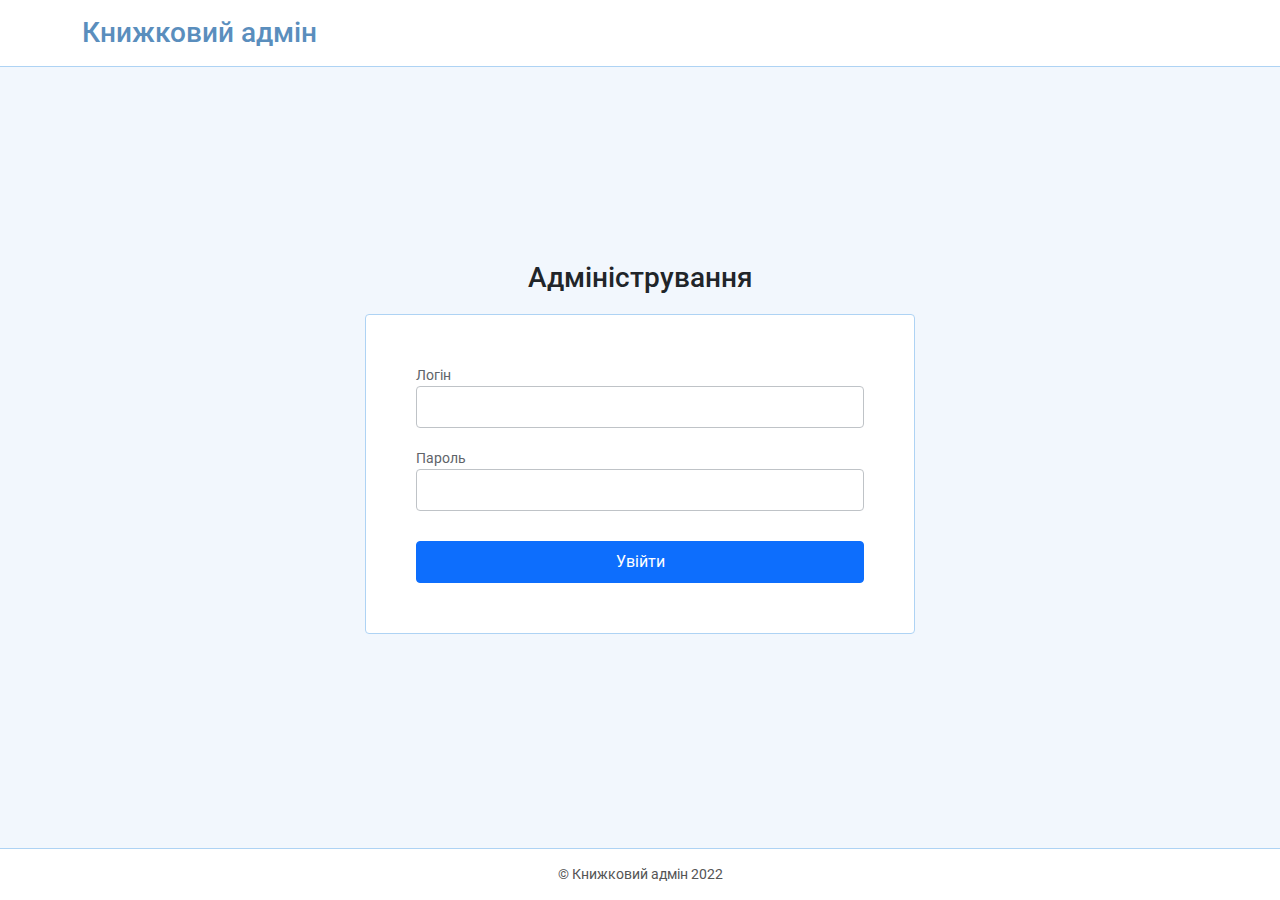
<file: index.html>
﻿<!DOCTYPE html>
<html lang="uk">
  <head>
    <meta charset="utf-8">
    <meta http-equiv="X-UA-Compatible" content="IE=edge">
    <meta name="viewport" content="width=device-width, initial-scale=1.0, maximum-scale=1.0,user-scalable=0">

    <link rel="apple-touch-icon" sizes="180x180" href="img/favicon/apple-touch-icon.png">
    <link rel="icon" type="image/png" sizes="32x32" href="img/favicon/favicon-32x32.png">
    <link rel="icon" type="image/png" sizes="16x16" href="img/favicon/favicon-16x16.png">
    <link rel="manifest" href="img/favicon/site.webmanifest">
    <link rel="mask-icon" href="img/favicon/safari-pinned-tab.svg" color="#5bbad5">

    <meta name="msapplication-TileColor" content="#da532c">
    <meta name="theme-color" content="#ffffff">
    <meta name="keywords" content="">
    <meta name="description" content="">

    <link rel="preconnect" href="https://fonts.googleapis.com">
    <link rel="preconnect" href="https://fonts.gstatic.com" crossorigin>
    <link href="https://fonts.googleapis.com/css2?family=Roboto:wght@400;500;700&display=swap" rel="stylesheet">

    <link rel="stylesheet" href="css/libs.css">
    <link rel="stylesheet" href="css/main.css">
  </head>

  <body class="login-page">
    <div id="wrapper">
      <header class="main-header">
        <div class="container">
          <a href="#" class="main-logo">Книжковий адмін</a>

            <div class="admin-nav">
              <a href="all-books.html">Книжки</a>

              <a href="all-users.html">Користувачі</a>
            </div>

            <a href="index.html" class="logout-link">Вихід</a>
        </div>
      </header>

      <main class="page-content">
        <div class="container">
          <h1>Адміністрування</h1>

          <div class="card">
            <form action="">
              <div class="form-group mb-3">
                <label for="login-phone">Логін</label>

                <input type="text" id="login-phone" class="form-control" >

                <span class="red-text" style="display: none;">Невірний формат</span>
              </div>

              <div class="form-group mb-3">
                <label for="login-pass">Пароль</label>

                <input type="password" id="login-pass" class="form-control" >

                <span class="red-text" style="display: none;">Невірний пароль або логін</span>
              </div>
              
              <!-- <button type="button" class="btn btn-primary">Увійти</button> -->

              <a href="all-books.html" class="btn btn-primary">Увійти</a>
            </form>
          </div>
        </div>
      </main>

      <footer class="main-footer">
        <div class="container">
          <p class="text-center">&copy; Книжковий адмін 2022</p>
        </div>
      </footer>

      <script src="js/libs.min.js"></script>
      <script src="js/main.js"></script>
    </div>
  </body>
</html>
</file>
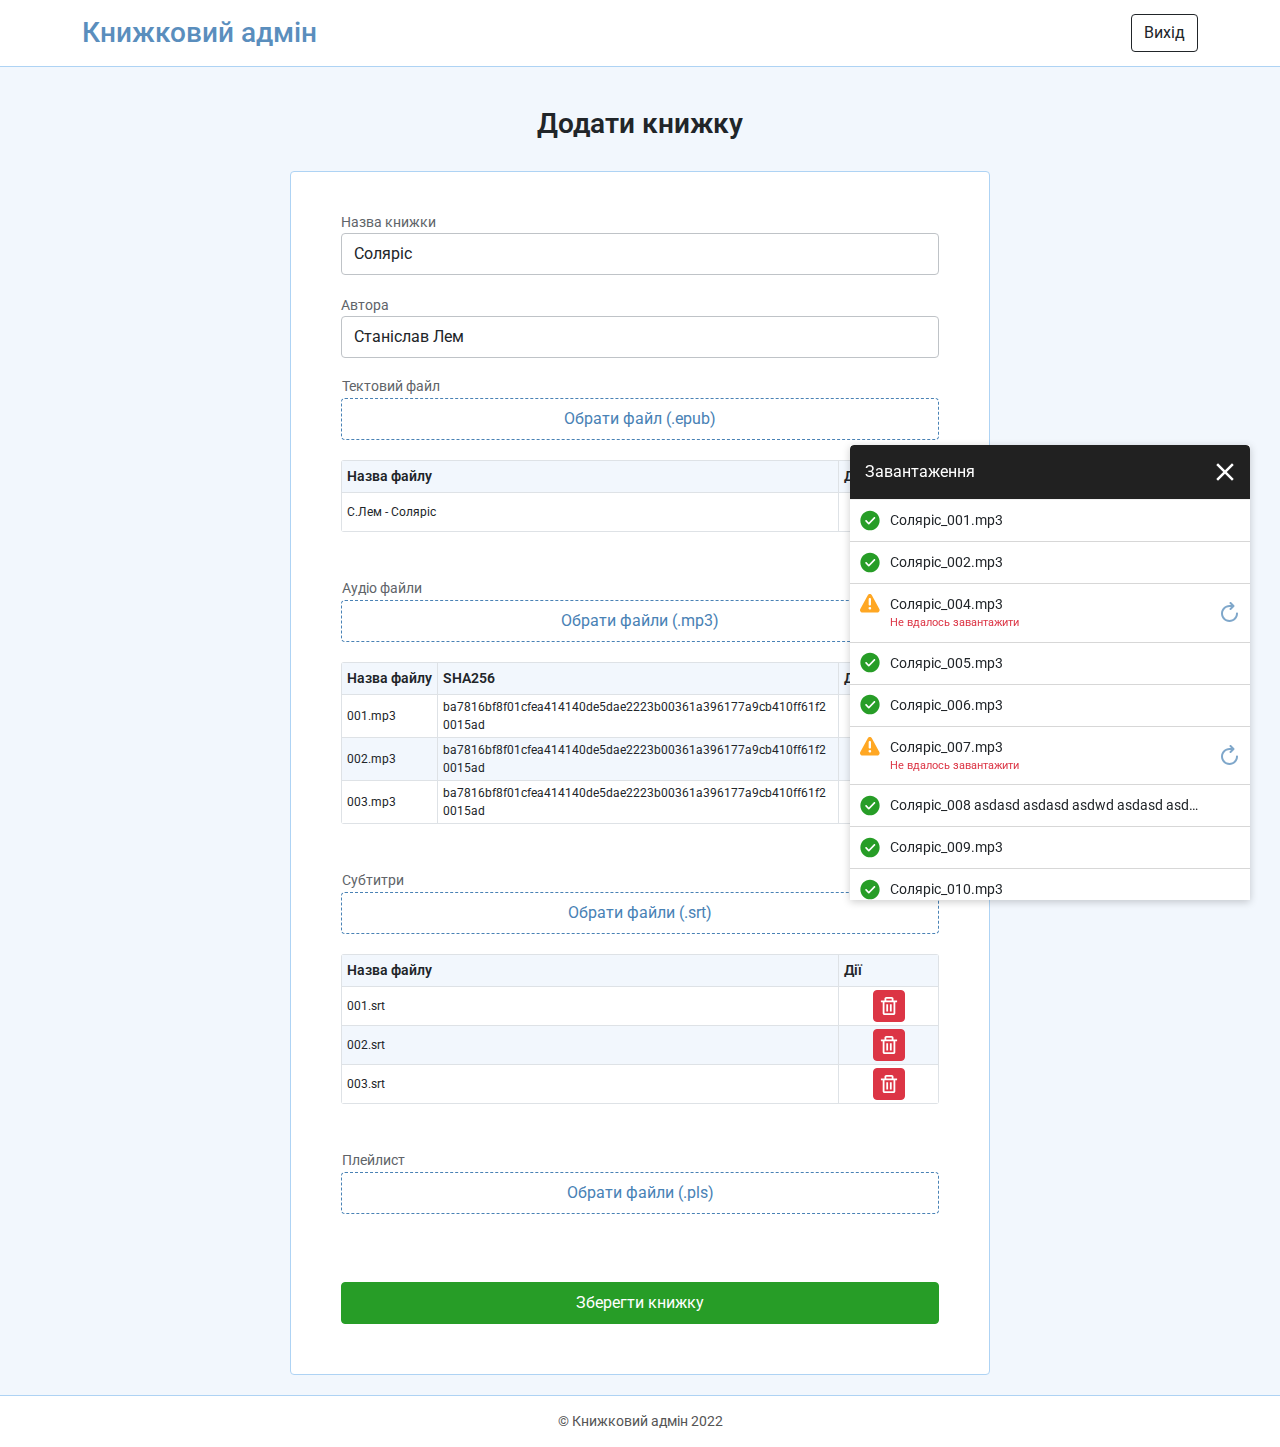
<file: add-book.html>
﻿<!DOCTYPE html>
<html lang="uk">
  <head>
    <meta charset="utf-8">
    <meta http-equiv="X-UA-Compatible" content="IE=edge">
    <meta name="viewport" content="width=device-width, initial-scale=1.0, maximum-scale=1.0,user-scalable=0">
    
    <title>Адміністування</title>

    <link rel="apple-touch-icon" sizes="180x180" href="img/favicon/apple-touch-icon.png">
    <link rel="icon" type="image/png" sizes="32x32" href="img/favicon/favicon-32x32.png">
    <link rel="icon" type="image/png" sizes="16x16" href="img/favicon/favicon-16x16.png">
    <link rel="manifest" href="img/favicon/site.webmanifest">
    <link rel="mask-icon" href="img/favicon/safari-pinned-tab.svg" color="#5bbad5">

    <meta name="msapplication-TileColor" content="#da532c">
    <meta name="theme-color" content="#ffffff">
    <meta name="keywords" content="">
    <meta name="description" content="">

    <link rel="preconnect" href="https://fonts.googleapis.com">
    <link rel="preconnect" href="https://fonts.gstatic.com" crossorigin>
    <link href="https://fonts.googleapis.com/css2?family=Roboto:wght@400;500;700&display=swap" rel="stylesheet">

    <link rel="stylesheet" href="css/libs.css">
    <link rel="stylesheet" href="css/main.css">
  </head>

  <body class="cabinet-page">
    <div id="wrapper">
      <header class="main-header">
        <div class="container">
          <a href="#" class="main-logo">Книжковий адмін</a>

          <a href="index.html" class="logout-link btn btn-outline-dark">Вихід</a>
        </div>
      </header>

      <main class="page-content">
        <div class="flex-container">
          <div class="container">
            <h1 class="text-center">Додати книжку</h1>

            <div class="card create-book">
              <form action="">
                <div class="row">
                  <div class="col-12 mb-3">
                    <div class="form-group">
                      <label for="input-01">Назва книжки</label>

                      <input type="text" id="input-01" class="form-control" value="Соляріс">
                    </div>
                  </div>

                  <div class="col-12 mb-3">
                    <div class="form-group">
                      <label for="input-02">Автора</label>

                      <input type="text" id="input-02" class="form-control" value="Станіслав Лем">
                    </div>
                  </div>

                  <div class="col-12 mb-5">
                    <div class="file-form-group mb-3">
                      <span class="span-label">Тектовий файл</span>

                      <input type="file" id="file-1" class="inputfile" multiple />
                      
                      <label for="file-1">Обрати файл (.epub)</label>
                    </div>

                    <table class="table table-striped table-bordered" >
                      <tr>
                        <th>Назва файлу</th>
                        <th>Дії</th>
                      </tr>

                      <tr>
                        <td>С.Лем - Соляріс</td>

                        <td><button type="button" class="btn btn-danger btn-remove"></button></td>
                      </tr>
                    </table>
                  </div>

                  <div class="col-12 mb-5">
                    <div class="file-form-group mb-3">
                      <span class="span-label">Аудіо файли</span>

                      <input type="file" id="file-2" class="inputfile" multiple />
                      
                      <label for="file-2">Обрати файли (.mp3)</label>
                    </div>

                    <div class="table-container">
                      <table class="table table-striped table-bordered" >
                        <tr>
                          <th>Назва файлу</th>
                          <th>SHA256</th>
                          <th>Дії</th>
                        </tr>

                        <tr>
                          <td>001.mp3</td>
                          <td>ba7816bf8f01cfea414140de5dae2223b00361a396177a9cb410ff61f20015ad</td>
                          <td><button type="button" class="btn btn-danger btn-remove"></button></td>
                        </tr>

                        <tr>
                          <td>002.mp3</td>
                          <td>ba7816bf8f01cfea414140de5dae2223b00361a396177a9cb410ff61f20015ad</td>
                          <td><button type="button" class="btn btn-danger btn-remove"></button></td>
                        </tr>

                        <tr>
                          <td>003.mp3</td>
                          <td>ba7816bf8f01cfea414140de5dae2223b00361a396177a9cb410ff61f20015ad</td>
                          <td><button type="button" class="btn btn-danger btn-remove"></button></td>
                        </tr>
                      </table>
                    </div>
                  </div>

                  <div class="col-12 mb-5">
                    <div class="file-form-group mb-3">
                      <span class="span-label">Субтитри</span>

                      <input type="file" id="file-3" class="inputfile" multiple />
                      
                      <label for="file-3">Обрати файли (.srt)</label>
                    </div>

                    <div class="table-container">
                      <table class="table table-striped table-bordered" >
                        <tr>
                          <th>Назва файлу</th>
                          <th>Дії</th>
                        </tr>

                        <tr>
                          <td>001.srt</td>
                          <td><button type="button" class="btn btn-danger btn-remove"></button></td>
                        </tr>

                        <tr>
                          <td>002.srt</td>
                          <td><button type="button" class="btn btn-danger btn-remove"></button></td>
                        </tr>

                        <tr>
                          <td>003.srt</td>
                          <td><button type="button" class="btn btn-danger btn-remove"></button></td>
                        </tr>
                      </table>
                    </div>
                  </div>

                  <div class="col-12 mb-5">
                    <div class="file-form-group mb-3">
                      <span class="span-label">Плейлист</span>

                      <input type="file" id="file-4" class="inputfile" multiple />
                      
                      <label for="file-4">Обрати файли (.pls)</label>
                    </div>

                    <table class="table table-striped table-bordered" style="display: none;">
                      <tr>
                        <th>Назва файлу</th>

                        <th>Дії</th>
                      </tr>

                      <tr>
                        <td>solaris.pls</td>

                        <td><button type="button" class="btn btn-danger"></button></td>
                      </tr>
                    </table>
                  </div>

                  <div class="btn-holder">
                    <button type="button" class="btn btn-success">Зберегти книжку</button>
                  </div>
                </div>
              </form>
            </div>
          </div>
        </div>
      </main>

      <footer class="main-footer">
        <div class="container">
          <p class="text-center">&copy; Книжковий адмін 2022</p>
        </div>
      </footer>

      <div class="upload-toast" style="transform: translateY(0); opacity: 1;">
        <div class="toast-header">
          <div class="toast-title">Завантаження</div>

          <div class="toast-close"></div>
        </div>

        <!-- <div class="cancel-upload">
          Завантаження файлів - 11

          <div class="btn-cancel">Скасувати</div>
        </div> -->

        <div class="toast-body">
          <div class="upload-item">
            <div class="item-status">
              <div class="success-status"></div>

              <div class="warning-status" style="display: none;"></div>
            </div>

            <div class="item-name">
              <div>Соляріс_001.mp3</div>

              <small style="display: none;">Не вдалось завантажити</small>
            </div>

            <div class="item-reload" style="display: none;"></div>
          </div>

          <div class="upload-item">
            <div class="item-status">
              <div class="success-status"></div>

              <div class="warning-status" style="display: none;"></div>
            </div>

            <div class="item-name">
              <div>Соляріс_002.mp3</div>

              <small style="display: none;">Не вдалось завантажити</small>
            </div>

            <div class="item-reload" style="display: none;"></div>
          </div>

          <div class="upload-item">
            <div class="item-status">
              <div class="success-status" style="display: none;"></div>

              <div class="warning-status"></div>
            </div>

            <div class="item-name">
              <div>Соляріс_004.mp3</div>

              <small>Не вдалось завантажити</small>
            </div>

            <div class="item-reload"></div>
          </div>

          <div class="upload-item">
            <div class="item-status">
              <div class="success-status"></div>

              <div class="warning-status" style="display: none;"></div>
            </div>

            <div class="item-name">
              <div>Соляріс_005.mp3</div>

              <small style="display: none;">Не вдалось завантажити</small>
            </div>

            <div class="item-reload" style="display: none;"></div>
          </div>

          <div class="upload-item">
            <div class="item-status">
              <div class="success-status"></div>

              <div class="warning-status" style="display: none;"></div>
            </div>

            <div class="item-name">
              <div>Соляріс_006.mp3</div>

              <small style="display: none;">Не вдалось завантажити</small>
            </div>

            <div class="item-reload" style="display: none;"></div>
          </div>

          <div class="upload-item">
            <div class="item-status">
              <div class="success-status" style="display: none;"></div>

              <div class="warning-status"></div>
            </div>

            <div class="item-name">
              <div>Соляріс_007.mp3</div>

              <small>Не вдалось завантажити</small>
            </div>

            <div class="item-reload"></div>
          </div>

          <div class="upload-item">
            <div class="item-status">
              <div class="success-status"></div>

              <div class="warning-status" style="display: none;"></div>
            </div>

            <div class="item-name">
              <div>Соляріс_008 asdasd asdasd asdwd asdasd asdwdsadsad.mp3</div>

              <small style="display: none;">Не вдалось завантажити</small>
            </div>

            <div class="item-reload" style="display: none;"></div>
          </div>

          <div class="upload-item">
            <div class="item-status">
              <div class="success-status"></div>

              <div class="warning-status" style="display: none;"></div>
            </div>

            <div class="item-name">
              <div>Соляріс_009.mp3</div>

              <small style="display: none;">Не вдалось завантажити</small>
            </div>

            <div class="item-reload" style="display: none;"></div>
          </div>

          <div class="upload-item">
            <div class="item-status">
              <div class="success-status"></div>

              <div class="warning-status" style="display: none;"></div>
            </div>

            <div class="item-name">
              <div>Соляріс_010.mp3</div>

              <small style="display: none;">Не вдалось завантажити</small>
            </div>

            <div class="item-reload" style="display: none;"></div>
          </div>

          <div class="upload-item">
            <div class="item-status">
              <div class="success-status"></div>

              <div class="warning-status" style="display: none;"></div>
            </div>

            <div class="item-name">
              <div>Соляріс_011.mp3</div>

              <small style="display: none;">Не вдалось завантажити</small>
            </div>

            <div class="item-reload" style="display: none;"></div>
          </div>
        </div>
      </div>

      <script src="js/libs.min.js"></script>
      <script src="js/main.js"></script>
    </div>
  </body>
</html>
</file>
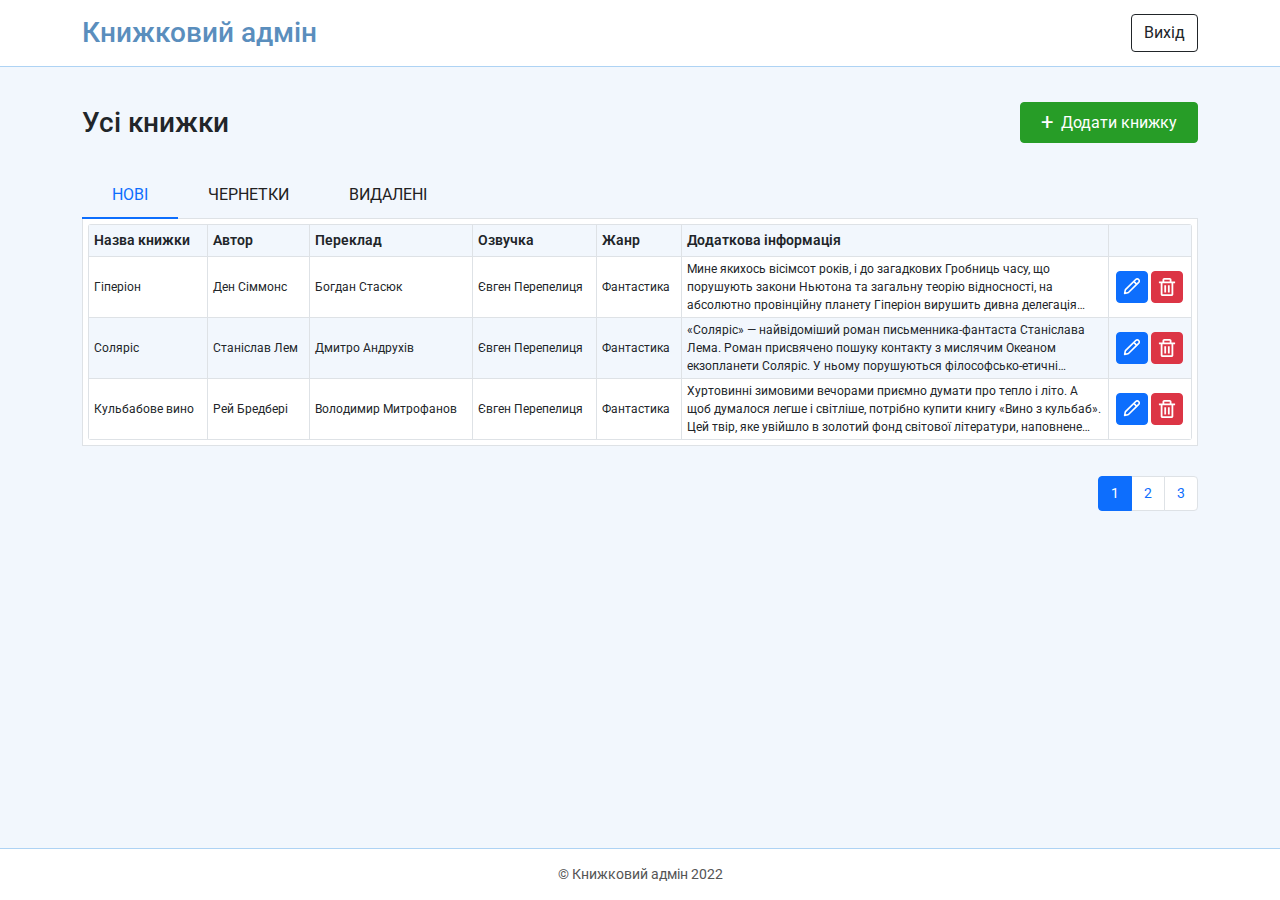
<file: all-books.html>
﻿<!DOCTYPE html>
<html lang="uk">
  <head>
    <meta charset="utf-8">
    <meta http-equiv="X-UA-Compatible" content="IE=edge">
    <meta name="viewport" content="width=device-width, initial-scale=1.0, maximum-scale=1.0,user-scalable=0">

    <link rel="apple-touch-icon" sizes="180x180" href="img/favicon/apple-touch-icon.png">
    <link rel="icon" type="image/png" sizes="32x32" href="img/favicon/favicon-32x32.png">
    <link rel="icon" type="image/png" sizes="16x16" href="img/favicon/favicon-16x16.png">
    <link rel="manifest" href="img/favicon/site.webmanifest">
    <link rel="mask-icon" href="img/favicon/safari-pinned-tab.svg" color="#5bbad5">

    <meta name="msapplication-TileColor" content="#da532c">
    <meta name="theme-color" content="#ffffff">
    <meta name="keywords" content="">
    <meta name="description" content="">

    <link rel="preconnect" href="https://fonts.googleapis.com">
    <link rel="preconnect" href="https://fonts.gstatic.com" crossorigin>
    <link href="https://fonts.googleapis.com/css2?family=Roboto:wght@400;500;700&display=swap" rel="stylesheet">

    <link rel="stylesheet" href="css/libs.css">
    <link rel="stylesheet" href="css/main.css">
  </head>

  <body class="cabinet-page">
    <div id="wrapper">
      <header class="main-header">
        <div class="container">
          <a href="#" class="main-logo">Книжковий адмін</a>

          <a href="index.html" class="logout-link btn btn-outline-dark">Вихід</a>
        </div>
      </header>

      <main class="page-content">
        <div class="container">
          <div class="cabinet-head">
            <h1>Усі книжки</h1>

            <button class="btn btn-success" data-bs-toggle="modal" data-bs-target="#create-modal"><span class="plus-icon">+</span> Додати книжку</button>
          </div>

          <div class="nav nav-tabs" id="nav-tab" role="tablist">
            <button class="nav-link active" id="nav-tab-1" data-bs-toggle="tab" data-bs-target="#tab-1" type="button" role="tab" aria-controls="tab-1" aria-selected="true">Нові</button>

            <button class="nav-link" id="nav-tab-2" data-bs-toggle="tab" data-bs-target="#tab-2" type="button" role="tab" aria-controls="tab-2" aria-selected="false">Чернетки</button>

            <button class="nav-link" id="nav-tab-3" data-bs-toggle="tab" data-bs-target="#tab-3" type="button" role="tab" aria-controls="tab-3" aria-selected="false">Видалені</button>
          </div>
          
          <div class="tab-content" id="nav-tabContent">
            <div class="tab-pane fade show active" id="tab-1" role="tabpanel" aria-labelledby="nav-tab-1">
              <div class="content-holder">
                <table class="table table-striped table-bordered">
                  <tr>
                    <th>
                      Назва книжки
                    </th>
                    
                    <th>
                      Автор
                    </th>
                    
                    <th>
                      Переклад
                    </th>
                    
                    <th>
                      Озвучка
                    </th>

                    <th>
                      Жанр
                    </th>
                    
                    <th>
                      Додаткова інформація
                    </th>
                   
                    <th>
                      
                    </th>
                  </tr>

                  <tr>
                    <td>
                      Гіперіон
                    </td>

                    <td>
                      Ден Сіммонс
                    </td>

                    <td>
                      Богдан Стасюк
                    </td>

                    <td>Євген Перепелиця</td>

                    <td>Фантастика</td>

                    <td>
                      <div class="short-descr">
                        Мине якихось вісімсот років, і до загадкових Гробниць часу, що порушують закони Ньютона та загальну теорію відносності, на абсолютно провінційну планету Гіперіон вирушить дивна делегація дивного культу, який боготворить невблаганного монстра
                      </div>
                    </td>

                    <td>
                      <a href="edit-book.html" class="btn btn-primary btn-edit"></a>

                      <button type="button" class="btn btn-danger btn-remove"></button>
                    </td>
                  </tr>

                  <tr>
                    <td>
                      Соляріс
                    </td>

                    <td>
                      Станіслав Лем
                    </td>

                    <td>
                      Дмитро Андрухів
                    </td>

                    <td>Євген Перепелиця</td>

                    <td>Фантастика</td>

                    <td>
                      <div class="short-descr">
                        «Соляріс» — найвідоміший роман письменника-фантаста Станіслава Лема. Роман присвячено пошуку контакту з мислячим Океаном екзопланети Соляріс. У ньому порушуються філософсько-етичні проблеми пізнання світу, антропоцентризму, людяності та, власне, відповідальності за все, що робить людина — як на Землі, так і за її межами.
                      </div>
                    </td>

                    <td>
                      <a href="edit-book.html" class="btn btn-primary btn-edit"></a>

                      <button type="button" class="btn btn-danger btn-remove"></button>
                    </td>
                  </tr>

                  <tr>
                    <td>
                      Кульбабове вино
                    </td>

                    <td>
                      Рей Бредбері
                    </td>

                    <td>
                      Володимир Митрофанов
                    </td>

                    <td>Євген Перепелиця</td>

                    <td>Фантастика</td>

                    <td>
                      <div class="short-descr">
                        Хуртовинні зимовими вечорами приємно думати про тепло і літо. А щоб думалося легше і світліше, потрібно купити книгу «Вино з кульбаб». Цей твір, яке увійшло в золотий фонд світової літератури, наповнене сонцем, світлом, літніми ароматами і дитячими спогадами. 
                      </div>
                    </td>

                    <td>
                      <a href="edit-book.html" class="btn btn-primary btn-edit"></a>

                      <button type="button" class="btn btn-danger btn-remove"></button>
                    </td>
                  </tr>
                </table>
              </div>

              <div class="swipe-sign">
                <img src="img/icons/swipe-icon.svg" alt="swipe icon">
              </div>
            </div>

            <div class="tab-pane fade" id="tab-2" role="tabpanel" aria-labelledby="nav-tab-2">
              <div class="content-holder">
                <table class="table table-striped table-bordered">
                  <tr>
                    <th>
                      Назва книжки
                    </th>
                    
                    <th>
                      Автор
                    </th>
                    
                    <th>
                      Переклад
                    </th>
                    
                    <th>
                      Озвучка
                    </th>

                    <th>
                      Жанр
                    </th>
                    
                    <th>
                      Додаткова інформація
                    </th>
                   
                    <th>
                      
                    </th>
                  </tr>

                  <tr>
                    <td>
                      Гіперіон
                    </td>

                    <td>
                      Ден Сіммонс
                    </td>

                    <td>
                      Богдан Стасюк
                    </td>

                    <td>Євген Перепелиця</td>

                    <td>Фантастика</td>

                    <td>
                      <div class="short-descr">
                        Мине якихось вісімсот років, і до загадкових Гробниць часу, що порушують закони Ньютона та загальну теорію відносності, на абсолютно провінційну планету Гіперіон вирушить дивна делегація дивного культу, який боготворить невблаганного монстра
                      </div>
                    </td>

                    <td>
                      <a href="edit-book.html" class="btn btn-primary btn-edit"></a>

                      <button type="button" class="btn btn-danger btn-remove"></button>
                    </td>
                  </tr>
                </table>
              </div>

              <div class="swipe-sign">
                <img src="img/icons/swipe-icon.svg" alt="swipe icon">
              </div>
            </div>

            <div class="tab-pane fade" id="tab-3" role="tabpanel" aria-labelledby="nav-tab-3">
              <div class="content-holder">
                <table class="table table-striped table-bordered">
                  <tr>
                    <th>
                      Назва книжки
                    </th>
                    
                    <th>
                      Автор
                    </th>
                    
                    <th>
                      Переклад
                    </th>
                    
                    <th>
                      Озвучка
                    </th>

                    <th>
                      Жанр
                    </th>
                    
                    <th>
                      Додаткова інформація
                    </th>
                   
                    <th>
                      
                    </th>
                  </tr>

                  <tr>
                    <td>
                      Кульбабове вино
                    </td>

                    <td>
                      Рей Бредбері
                    </td>

                    <td>
                      Володимир Митрофанов
                    </td>

                    <td>Євген Перепелиця</td>

                    <td>Фантастика</td>

                    <td>
                      <div class="short-descr">
                        Хуртовинні зимовими вечорами приємно думати про тепло і літо. А щоб думалося легше і світліше, потрібно купити книгу «Вино з кульбаб». Цей твір, яке увійшло в золотий фонд світової літератури, наповнене сонцем, світлом, літніми ароматами і дитячими спогадами. 
                      </div>
                    </td>

                    <td>
                      <a href="edit-book.html" class="btn btn-primary btn-edit"></a>

                      <button type="button" class="btn btn-danger btn-remove"></button>
                    </td>
                  </tr>
                </table>
              </div>

              <div class="swipe-sign">
                <img src="img/icons/swipe-icon.svg" alt="swipe icon">
              </div>
            </div>
          </div>

          <div class="d-flex justify-content-end">
            <ul class="pagination">
              <li class="page-item active"><a class="page-link" href="#">1</a></li>
              <li class="page-item"><a class="page-link" href="#">2</a></li>
              <li class="page-item"><a class="page-link" href="#">3</a></li>
            </ul>
          </div>

          
        </div>
      </main>

      <footer class="main-footer">
        <div class="container">
          <p class="text-center">&copy; Книжковий адмін 2022</p>
        </div>
      </footer>

      <div class="modal fade" id="create-modal" tabindex="-1" aria-hidden="true">
        <div class="modal-dialog modal-dialog-centered">
          <div class="modal-content">
            <div class="modal-header">

              <h5 class="modal-title">Додати книжку</h5>

              <button type="button" class="btn-close" data-bs-dismiss="modal" aria-label="Close"></button>
            </div>

            <div class="modal-body">
              <form action="">
                <div class="row">
                  <div class="col-12 mb-3">
                    <div class="form-group">
                      <label for="input-01">Назва книжки</label>

                      <input type="text" id="input-01" class="form-control">
                    </div>
                  </div>

                  <div class="col-12 mb-3">
                    <div class="form-group">
                      <label for="input-02">Автор</label>

                      <input type="text" id="input-02" class="form-control">
                    </div>
                  </div>
                </div>

                <div class="btn-holder">
                  <button type="button" class="btn btn-secondary" data-bs-dismiss="modal">Скасувати</button>

                  <a href="add-book.html" class="btn btn-success">Додати файли</a>
                </div>
              </form>
            </div>
          </div>
        </div>
      </div>

      <script src="js/libs.min.js"></script>
      <script src="js/main.js"></script>
    </div>
  </body>
</html>
</file>
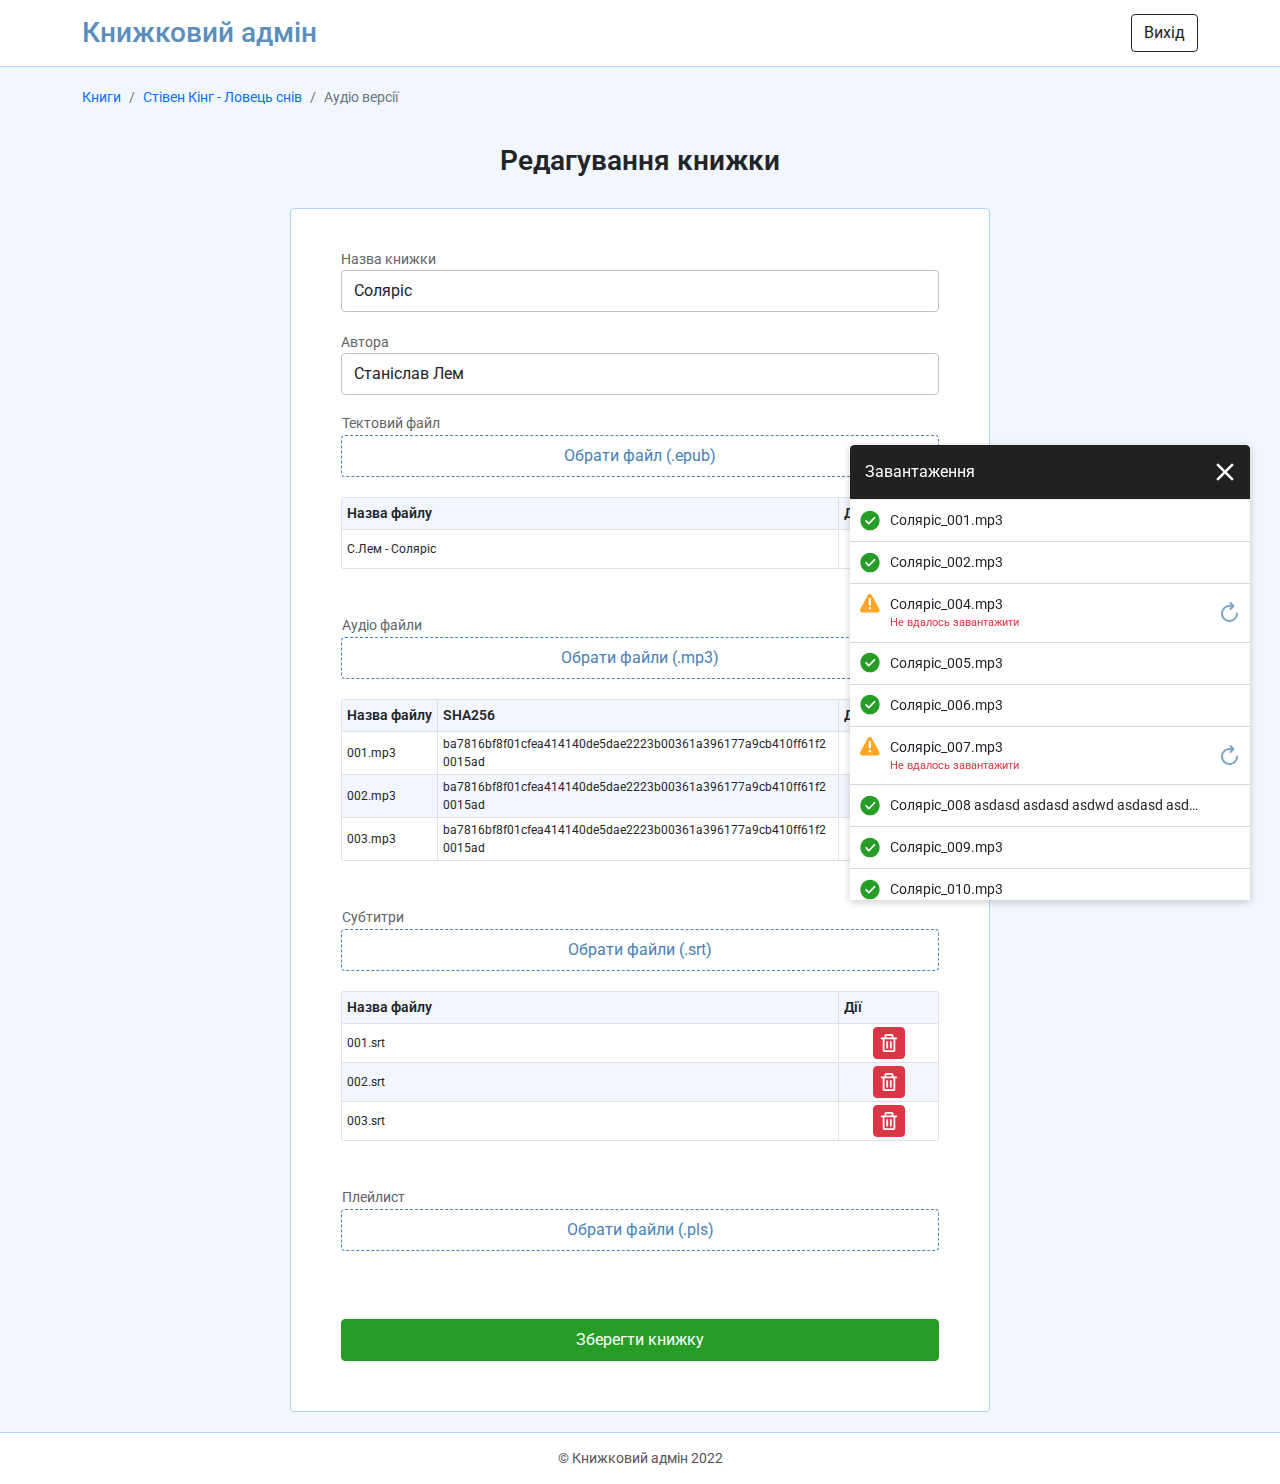
<file: edit-book.html>
﻿<!DOCTYPE html>
<html lang="uk">
  <head>
    <meta charset="utf-8">
    <meta http-equiv="X-UA-Compatible" content="IE=edge">
    <meta name="viewport" content="width=device-width, initial-scale=1.0, maximum-scale=1.0,user-scalable=0">
    
    <title>Адміністування</title>

    <link rel="apple-touch-icon" sizes="180x180" href="img/favicon/apple-touch-icon.png">
    <link rel="icon" type="image/png" sizes="32x32" href="img/favicon/favicon-32x32.png">
    <link rel="icon" type="image/png" sizes="16x16" href="img/favicon/favicon-16x16.png">
    <link rel="manifest" href="img/favicon/site.webmanifest">
    <link rel="mask-icon" href="img/favicon/safari-pinned-tab.svg" color="#5bbad5">

    <meta name="msapplication-TileColor" content="#da532c">
    <meta name="theme-color" content="#ffffff">
    <meta name="keywords" content="">
    <meta name="description" content="">

    <link rel="preconnect" href="https://fonts.googleapis.com">
    <link rel="preconnect" href="https://fonts.gstatic.com" crossorigin>
    <link href="https://fonts.googleapis.com/css2?family=Roboto:wght@400;500;700&display=swap" rel="stylesheet">

    <link rel="stylesheet" href="css/libs.css">
    <link rel="stylesheet" href="css/main.css">
  </head>

  <body class="cabinet-page">
    <div id="wrapper">
      <header class="main-header">
        <div class="container">
          <a href="#" class="main-logo">Книжковий адмін</a>

          <a href="index.html" class="logout-link btn btn-outline-dark">Вихід</a>
        </div>
      </header>

      <main class="page-content">
        <div class="container">
          <nav aria-label="breadcrumb">
            <ol class="breadcrumb">
              <li class="breadcrumb-item"><a href="all-books.html">Книги</a></li>
              <li class="breadcrumb-item"><a href="#">Стівен Кінг - Ловець снів</a></li>
              <li class="breadcrumb-item active" aria-current="page">Аудіо версії</li>
            </ol>
          </nav>

          <div class="flex-container">
            <h1 class="text-center">Редагування книжки</h1>

            <div class="card create-book">
              <form action="">
                <div class="row">
                  <div class="col-12 mb-3">
                    <div class="form-group">
                      <label for="input-01">Назва книжки</label>

                      <input type="text" id="input-01" class="form-control" value="Соляріс">
                    </div>
                  </div>

                  <div class="col-12 mb-3">
                    <div class="form-group">
                      <label for="input-02">Автора</label>

                      <input type="text" id="input-02" class="form-control" value="Станіслав Лем">
                    </div>
                  </div>

                  <div class="col-12 mb-5">
                    <div class="file-form-group mb-3">
                      <span class="span-label">Тектовий файл</span>

                      <input type="file" id="file-1" class="inputfile" multiple />
                      
                      <label for="file-1">Обрати файл (.epub)</label>
                    </div>

                    <table class="table table-striped table-bordered" >
                      <tr>
                        <th>Назва файлу</th>
                        <th>Дії</th>
                      </tr>

                      <tr>
                        <td>С.Лем - Соляріс</td>

                        <td><button type="button" class="btn btn-danger btn-remove"></button></td>
                      </tr>
                    </table>
                  </div>

                  <div class="col-12 mb-5">
                    <div class="file-form-group mb-3">
                      <span class="span-label">Аудіо файли</span>

                      <input type="file" id="file-2" class="inputfile" multiple />
                      
                      <label for="file-2">Обрати файли (.mp3)</label>
                    </div>

                    <div class="table-container">
                      <table class="table table-striped table-bordered" >
                        <tr>
                          <th>Назва файлу</th>
                          <th>SHA256</th>
                          <th>Дії</th>
                        </tr>

                        <tr>
                          <td>001.mp3</td>
                          <td>ba7816bf8f01cfea414140de5dae2223b00361a396177a9cb410ff61f20015ad</td>
                          <td><button type="button" class="btn btn-danger btn-remove"></button></td>
                        </tr>

                        <tr>
                          <td>002.mp3</td>
                          <td>ba7816bf8f01cfea414140de5dae2223b00361a396177a9cb410ff61f20015ad</td>
                          <td><button type="button" class="btn btn-danger btn-remove"></button></td>
                        </tr>

                        <tr>
                          <td>003.mp3</td>
                          <td>ba7816bf8f01cfea414140de5dae2223b00361a396177a9cb410ff61f20015ad</td>
                          <td><button type="button" class="btn btn-danger btn-remove"></button></td>
                        </tr>
                      </table>
                    </div>
                  </div>

                  <div class="col-12 mb-5">
                    <div class="file-form-group mb-3">
                      <span class="span-label">Субтитри</span>

                      <input type="file" id="file-3" class="inputfile" multiple />
                      
                      <label for="file-3">Обрати файли (.srt)</label>
                    </div>

                    <div class="table-container">
                      <table class="table table-striped table-bordered" >
                        <tr>
                          <th>Назва файлу</th>
                          <th>Дії</th>
                        </tr>

                        <tr>
                          <td>001.srt</td>
                          <td><button type="button" class="btn btn-danger btn-remove"></button></td>
                        </tr>

                        <tr>
                          <td>002.srt</td>
                          <td><button type="button" class="btn btn-danger btn-remove"></button></td>
                        </tr>

                        <tr>
                          <td>003.srt</td>
                          <td><button type="button" class="btn btn-danger btn-remove"></button></td>
                        </tr>
                      </table>
                    </div>
                  </div>

                  <div class="col-12 mb-5">
                    <div class="file-form-group mb-3">
                      <span class="span-label">Плейлист</span>

                      <input type="file" id="file-4" class="inputfile" multiple />
                      
                      <label for="file-4">Обрати файли (.pls)</label>
                    </div>

                    <table class="table table-striped table-bordered" style="display: none;">
                      <tr>
                        <th>Назва файлу</th>

                        <th>Дії</th>
                      </tr>

                      <tr>
                        <td>solaris.pls</td>

                        <td><button type="button" class="btn btn-danger"></button></td>
                      </tr>
                    </table>
                  </div>

                  <div class="btn-holder">
                    <button type="button" class="btn btn-success">Зберегти книжку</button>
                  </div>
                </div>
              </form>
            </div>
          </div>
        </div>
      </main>

      <footer class="main-footer">
        <div class="container">
          <p class="text-center">&copy; Книжковий адмін 2022</p>
        </div>
      </footer>

      <div class="upload-toast" style="transform: translateY(0); opacity: 1;">
        <div class="toast-header">
          <div class="toast-title">Завантаження</div>

          <div class="toast-close"></div>
        </div>

        <!-- <div class="cancel-upload">
          Завантаження файлів - 11

          <div class="btn-cancel">Скасувати</div>
        </div> -->

        <div class="toast-body">
          <div class="upload-item">
            <div class="item-status">
              <div class="success-status"></div>

              <div class="warning-status" style="display: none;"></div>
            </div>

            <div class="item-name">
              <div>Соляріс_001.mp3</div>

              <small style="display: none;">Не вдалось завантажити</small>
            </div>

            <div class="item-reload" style="display: none;"></div>
          </div>

          <div class="upload-item">
            <div class="item-status">
              <div class="success-status"></div>

              <div class="warning-status" style="display: none;"></div>
            </div>

            <div class="item-name">
              <div>Соляріс_002.mp3</div>

              <small style="display: none;">Не вдалось завантажити</small>
            </div>

            <div class="item-reload" style="display: none;"></div>
          </div>

          <div class="upload-item">
            <div class="item-status">
              <div class="success-status" style="display: none;"></div>

              <div class="warning-status"></div>
            </div>

            <div class="item-name">
              <div>Соляріс_004.mp3</div>

              <small>Не вдалось завантажити</small>
            </div>

            <div class="item-reload"></div>
          </div>

          <div class="upload-item">
            <div class="item-status">
              <div class="success-status"></div>

              <div class="warning-status" style="display: none;"></div>
            </div>

            <div class="item-name">
              <div>Соляріс_005.mp3</div>

              <small style="display: none;">Не вдалось завантажити</small>
            </div>

            <div class="item-reload" style="display: none;"></div>
          </div>

          <div class="upload-item">
            <div class="item-status">
              <div class="success-status"></div>

              <div class="warning-status" style="display: none;"></div>
            </div>

            <div class="item-name">
              <div>Соляріс_006.mp3</div>

              <small style="display: none;">Не вдалось завантажити</small>
            </div>

            <div class="item-reload" style="display: none;"></div>
          </div>

          <div class="upload-item">
            <div class="item-status">
              <div class="success-status" style="display: none;"></div>

              <div class="warning-status"></div>
            </div>

            <div class="item-name">
              <div>Соляріс_007.mp3</div>

              <small>Не вдалось завантажити</small>
            </div>

            <div class="item-reload"></div>
          </div>

          <div class="upload-item">
            <div class="item-status">
              <div class="success-status"></div>

              <div class="warning-status" style="display: none;"></div>
            </div>

            <div class="item-name">
              <div>Соляріс_008 asdasd asdasd asdwd asdasd asdwdsadsad.mp3</div>

              <small style="display: none;">Не вдалось завантажити</small>
            </div>

            <div class="item-reload" style="display: none;"></div>
          </div>

          <div class="upload-item">
            <div class="item-status">
              <div class="success-status"></div>

              <div class="warning-status" style="display: none;"></div>
            </div>

            <div class="item-name">
              <div>Соляріс_009.mp3</div>

              <small style="display: none;">Не вдалось завантажити</small>
            </div>

            <div class="item-reload" style="display: none;"></div>
          </div>

          <div class="upload-item">
            <div class="item-status">
              <div class="success-status"></div>

              <div class="warning-status" style="display: none;"></div>
            </div>

            <div class="item-name">
              <div>Соляріс_010.mp3</div>

              <small style="display: none;">Не вдалось завантажити</small>
            </div>

            <div class="item-reload" style="display: none;"></div>
          </div>

          <div class="upload-item">
            <div class="item-status">
              <div class="success-status"></div>

              <div class="warning-status" style="display: none;"></div>
            </div>

            <div class="item-name">
              <div>Соляріс_011.mp3</div>

              <small style="display: none;">Не вдалось завантажити</small>
            </div>

            <div class="item-reload" style="display: none;"></div>
          </div>
        </div>
      </div>

      <script src="js/libs.min.js"></script>
      <script src="js/main.js"></script>
    </div>
  </body>
</html>
</file>
<file: css/main.css>
*, *:after, *:before {
  -webkit-box-sizing: border-box;
  -moz-box-sizing: border-box;
  box-sizing: border-box;
  -webkit-font-smoothing: antialiased;
  font-smoothing: antialiased;
  text-rendering: optimizeLegibility; }

body {
  margin: 0;
  padding: 0;
  font-family: 'Roboto', Arial, sans-serif;
  font-weight: 400;
  font-size: 14px;
  line-height: 1.5;
  color: #212529;
  min-width: 320px;
  background-color: #F2F7FD; }

body.fixed {
  overflow: hidden; }

a, button {
  cursor: pointer; }

picture {
  display: block;
  width: 100%;
  height: 100%; }

table {
  border-collapse: collapse;
  border-radius: 3px;
  overflow: hidden; }

.modal-header {
  border-bottom: 0;
  padding: 30px 40px;
  position: relative; }
  .modal-header .btn-close {
    position: absolute;
    right: 13px;
    top: 13px;
    opacity: 0.8; }

.modal-body {
  padding: 0 40px 40px; }

@media (min-width: 992px) {
  .modal-dialog {
    max-width: 600px; } }

@media (min-width: 1700px) {
  .container {
    max-width: 1536px; } }

@media (max-width: 1399px) {
  body {
    font-size: 14px; } }

.form-control {
  height: 42px;
  border: 1px solid #bfc3c7; }
  .form-control:focus {
    box-shadow: 0 0 0 3px rgba(13, 110, 253, 0.25); }

.form-select {
  height: 42px;
  border: 1px solid #bfc3c7; }

.mb-3 {
  margin-bottom: 20px !important; }

.cabinet-head .btn-success .plus-icon {
  font-size: 22px;
  margin-right: 8px; }

.btn-primary {
  display: inline-flex;
  align-items: center;
  justify-content: center; }

.btn-success {
  background-color: #279d27;
  border-color: #279d27;
  display: flex;
  align-items: center;
  justify-content: center; }

.btn-remove {
  width: 32px;
  height: 32px;
  background-image: url(../img/icons/trash-icon.svg);
  background-repeat: no-repeat;
  background-position: center;
  background-size: 18px; }

.btn-edit {
  width: 32px;
  height: 32px;
  background-image: url(../img/icons/pencil-icon.svg);
  background-repeat: no-repeat;
  background-position: center;
  background-size: 18px; }

.form-group label {
  font-size: 14px;
  color: #606469; }

textarea.form-control {
  min-height: 120px; }

.file-form-group {
  position: relative;
  height: 42px;
  border: 1px dashed #4982b5;
  border-radius: 0.25rem;
  margin-top: 20px; }
  .file-form-group .span-label {
    font-size: 14px;
    color: #606469;
    position: absolute;
    left: 0;
    top: -23px; }
  .file-form-group .inputfile {
    width: 0;
    height: 0;
    opacity: 0;
    overflow: hidden;
    position: absolute;
    z-index: -1;
    top: 0;
    left: 0; }
  .file-form-group label {
    width: 100%;
    font-size: 16px;
    text-overflow: ellipsis;
    white-space: nowrap;
    overflow: hidden;
    display: flex;
    align-items: center;
    justify-content: center;
    padding: 0 15px;
    height: 100%;
    color: #4982b5;
    cursor: pointer; }
  .file-form-group .tooltip-box {
    top: 12px; }

.btn-holder {
  display: flex;
  align-items: center;
  justify-content: space-between; }
  .btn-holder .btn {
    height: 42px;
    width: calc(50% - 10px); }

.breadcrumb-item a {
  text-decoration: none; }
  .breadcrumb-item a:hover {
    text-decoration: underline; }

.page-item.active {
  pointer-events: none; }

.main-header {
  background-color: #fff;
  border-bottom: 1px solid #AED3F4;
  padding-top: 12px;
  padding-bottom: 12px;
  margin-bottom: 20px; }
  .main-header .container {
    display: flex;
    justify-content: space-between;
    align-items: center; }

.main-logo {
  display: flex;
  text-decoration: none;
  font-size: 28px;
  font-weight: 500;
  color: #5a8ebd; }

.index-page .main-header,
.login-page .main-header {
  margin-bottom: 0; }

@media (max-width: 991px) {
  .main-logo {
    font-size: 20px; } }

@media (max-width: 767px) {
  .main-header {
    padding: 5px 0 10px; }
    .main-header .container {
      flex-wrap: wrap; }
  .main-logo {
    font-size: 18px;
    text-align: center;
    margin-top: 5px; } }

@media (max-width: 575px) {
  .main-header .logout-link {
    margin-right: 10px; } }

#page-overlay {
  position: fixed;
  top: 0;
  left: 0;
  width: 100%;
  height: 100%;
  background: rgba(0, 0, 0, 0.5);
  z-index: 100;
  display: none; }

#wrapper {
  position: relative;
  overflow: hidden;
  display: flex;
  min-height: 100vh;
  flex-direction: column; }

.page-content {
  flex: 1; }

.index-page {
  background-color: #F2F7FD; }
  .index-page .page-content {
    display: flex;
    flex-direction: column;
    justify-content: center;
    padding-bottom: 80px;
    padding-top: 80px;
    height: 100%; }
    .index-page .page-content .col-lg-6 {
      display: flex;
      flex-direction: column;
      justify-content: center;
      align-items: flex-start; }
    .index-page .page-content h1, .index-page .page-content .h1 {
      font-size: 46px;
      font-weight: 700;
      margin: 0 0 15px; }
    .index-page .page-content p {
      font-size: 20px;
      font-weight: 300;
      max-width: 550px;
      margin: 0 0 30px; }
    .index-page .page-content img {
      display: block;
      max-width: 100%;
      border-radius: 20px; }
    .index-page .page-content .btn-lg {
      padding-left: 25px;
      padding-right: 25px; }
    .index-page .page-content .btn-primary {
      margin-right: 20px; }

@media (max-width: 1699px) {
  .index-page .page-content h1, .index-page .page-content .h1 {
    font-size: 38px; }
  .index-page .page-content p {
    font-size: 18px; }
  .index-page .page-content .btn-lg {
    font-size: 18px; } }

@media (max-width: 1399px) {
  .index-page .page-content h1, .index-page .page-content .h1 {
    font-size: 32px; }
  .index-page .page-content p {
    font-size: 16px; }
  .index-page .page-content .btn-lg {
    font-size: 16px; } }

@media (max-width: 991px) {
  .index-page .page-content .col-lg-6 {
    margin-bottom: 30px;
    display: block; }
  .index-page .page-content h1, .index-page .page-content .h1 {
    text-align: center; }
  .index-page .page-content p {
    font-size: 16px;
    max-width: 100%; }
  .index-page .page-content .btn-box {
    text-align: center; } }

@media (max-width: 767px) {
  .index-page .page-content {
    padding: 50px 0; }
    .index-page .page-content h1, .index-page .page-content .h1 {
      font-size: 28px; }
    .index-page .page-content p {
      font-size: 16px;
      max-width: 100%; } }

@media (max-width: 575px) {
  .index-page .page-content {
    padding: 30px 0; }
    .index-page .page-content h1, .index-page .page-content .h1 {
      font-size: 24px; }
    .index-page .page-content p {
      font-size: 14px; } }

.login-page .logout-link,
.login-page .admin-nav {
  display: none; }

.login-page .page-content {
  display: flex;
  flex-direction: column;
  justify-content: center;
  padding-bottom: 80px;
  padding-top: 80px;
  height: 100%; }

.login-page h1, .login-page .h1 {
  text-align: center;
  margin: 0 0 20px;
  font-size: 32px; }

.login-page .card {
  border: 1px solid #AED3F4;
  padding: 50px 50px 50px;
  max-width: 550px;
  margin: 0 auto 20px; }
  .login-page .card .btn-primary {
    width: 100%;
    height: 42px;
    margin-top: 10px; }

.login-page .form-footer {
  font-size: 18px;
  text-align: center; }
  .login-page .form-footer a {
    text-decoration: none; }
    .login-page .form-footer a:hover {
      text-decoration: underline; }

.login-page .image-form-group {
  margin-top: 42px; }

.login-page .form-check {
  padding-left: 30px;
  margin-bottom: 20px; }

.login-page .form-check-input {
  width: 24px;
  height: 24px;
  margin-left: -30px; }

.login-page .form-check-label {
  font-size: 14px; }

@media (max-width: 1699px) {
  .login-page h1, .login-page .h1 {
    font-size: 28px; } }

@media (max-width: 991px) {
  .login-page .page-content {
    padding-top: 50px;
    padding-bottom: 50px; } }

@media (max-width: 767px) {
  .login-page .page-content {
    padding-top: 50px;
    padding-bottom: 50px; }
  .login-page h1, .login-page .h1 {
    font-size: 24px;
    font-weight: 600; } }

@media (max-width: 575px) {
  .login-page .card {
    padding: 30px; }
  .login-page .form-footer {
    font-size: 16px; } }

@media (max-width: 479px) {
  .login-page .card {
    padding: 20px 15px 25px; } }

.default-page .page-content {
  padding-top: 60px;
  padding-bottom: 60px; }

.default-page .h1, .default-page h1 {
  text-align: center;
  margin: 0 0 40px;
  font-size: 36px; }

.default-page .qa-box {
  max-width: 760px;
  margin: 0 auto; }
  .default-page .qa-box .h3, .default-page .qa-box h3 {
    font-size: 22px;
    margin: 0 0 5px; }
  .default-page .qa-box p {
    margin: 0 0 15px; }

.default-page .qa-item {
  margin-bottom: 40px; }

.about-container {
  padding-top: 20px; }
  .about-container img {
    display: block;
    max-width: 640px;
    margin: 0 0 80px; }
  .about-container p {
    max-width: 640px;
    margin: 0 0 30px; }
  .about-container .col-lg-6 {
    display: flex;
    flex-direction: column; }

.partners-table,
.programs-table {
  width: 800px;
  margin: 0 auto 100px; }
  .partners-table table,
  .programs-table table {
    width: 100%;
    font-size: 24px;
    margin: 0 0 50px; }
    .partners-table table td,
    .programs-table table td {
      padding: 3px 0; }
      .partners-table table td + td,
      .programs-table table td + td {
        width: 300px; }
  .partners-table a,
  .programs-table a {
    position: relative;
    color: #2D8CFF;
    font-size: 20px;
    padding-left: 55px; }
    .partners-table a:before,
    .programs-table a:before {
      content: '';
      width: 43px;
      height: 43px;
      position: absolute;
      left: 0;
      top: calc(50% - 22px);
      background: url(../img/icons/pdf-icon.svg) no-repeat center; }
    .partners-table a:hover,
    .programs-table a:hover {
      text-decoration: none; }

.partners-row {
  display: flex;
  justify-content: center;
  align-items: center; }
  .partners-row img {
    display: block;
    margin: 0 30px;
    max-width: 300px; }

.user-holder {
  border: 1px solid #A1BAD6;
  border-radius: 1px;
  padding: 10px;
  text-align: center;
  background: #fff;
  display: flex;
  flex-direction: column; }
  .user-holder .user-img {
    width: 85px;
    height: 85px;
    margin: 0 auto 5px;
    border-radius: 50%;
    overflow: hidden; }
    .user-holder .user-img img {
      display: block;
      width: 100%;
      height: 100%;
      object-fit: cover; }
  .user-holder .user-name {
    font-weight: 500;
    font-size: 18px;
    margin: 0 0 5px; }
  .user-holder .user-school {
    color: #575757;
    margin: 0 0 5px; }
  .user-holder .user-mail {
    color: #2D8CFF;
    text-decoration: none; }
  .user-holder .user-footer-message {
    margin: auto -10px -10px;
    border-top: 1px solid #A1BAD6;
    border-radius: 1px; }
    .user-holder .user-footer-message a {
      display: block;
      width: 100%;
      padding: 10px;
      text-decoration: none;
      color: #2D8CFF; }
      .user-holder .user-footer-message a:hover {
        background-color: #F2F7FD; }
      .user-holder .user-footer-message a span {
        position: relative;
        padding-left: 32px; }
        .user-holder .user-footer-message a span:before {
          content: '';
          width: 30px;
          height: 30px;
          position: absolute;
          background: url(../img/icons/blue-message-icon.svg) no-repeat center;
          background-size: 22px;
          left: 0;
          top: -4px; }

.moderators-container .user-holder {
  height: 100%; }

.moderators-container .col-sm-6.col-lg-4 {
  margin-bottom: 30px; }

@media (max-width: 1699px) {
  .about-container .col-md-6:first-child {
    padding-right: 50px; }
  .about-container .col-md-6:last-child {
    padding-left: 50px; }
  .partners-row img {
    max-width: 200px; }
  .user-holder .user-name {
    font-size: 16px; }
  .user-holder .user-school,
  .user-holder .user-mail {
    font-size: 14px; }
  .user-holder .user-footer-message a {
    font-size: 14px; } }

@media (max-width: 1199px) {
  .default-page .page-content {
    padding-top: 40px; }
  .default-page .h1, .default-page h1 {
    font-size: 32px;
    margin-bottom: 30px; }
  .about-container .col-lg-6:first-child {
    padding-right: 30px; }
  .about-container .col-lg-6:last-child {
    padding-left: 30px; }
  .partners-row img {
    max-width: 20%; }
  .partners-table table,
  .programs-table table {
    font-size: 20px; }
    .partners-table table td,
    .programs-table table td {
      padding: 8px 0; }
  .partners-table a,
  .programs-table a {
    font-size: 18px; } }

@media (max-width: 991px) {
  .default-page .page-content {
    padding-top: 30px; }
  .default-page .h1, .default-page h1 {
    font-size: 28px;
    margin-bottom: 25px; }
  .default-page .qa-box {
    max-width: 100%; }
    .default-page .qa-box .h3, .default-page .qa-box h3 {
      font-size: 18px; }
  .default-page .qa-item {
    margin-bottom: 30px; }
  .about-container {
    padding-top: 0; }
    .about-container .col-lg-6:first-child {
      padding-right: 15px; }
    .about-container .col-lg-6:last-child {
      padding-left: 15px; }
    .about-container img {
      margin-bottom: 50px; }
  .partners-row {
    flex-wrap: wrap; }
    .partners-row img {
      max-width: calc(40% - 60px);
      margin-bottom: 40px; } }

@media (max-width: 767px) {
  .default-page .page-content {
    padding-top: 20px; }
  .default-page .h1, .default-page h1 {
    font-size: 24px;
    margin-bottom: 20px; }
  .default-page .qa-box .h3, .default-page .qa-box h3 {
    font-size: 16px; }
  .partners-table,
  .programs-table {
    width: 100%; }
    .partners-table a,
    .programs-table a {
      padding-left: 45px;
      font-size: 14px;
      display: inline-block; }
      .partners-table a:before,
      .programs-table a:before {
        width: 36px;
        height: 36px;
        top: calc(50% - 18px); }
    .partners-table table,
    .programs-table table {
      font-size: 18px; }
      .partners-table table td,
      .programs-table table td {
        padding: 8px 0;
        width: 50%; }
        .partners-table table td + td,
        .programs-table table td + td {
          width: 50%; } }

@media (max-width: 575px) {
  .about-container img {
    margin-bottom: 20px; }
  .partners-row {
    flex-wrap: wrap; }
    .partners-row img {
      max-width: calc(50% - 60px);
      margin-bottom: 40px; }
  .partners-table,
  .programs-table {
    margin-bottom: 50px; }
    .partners-table table,
    .programs-table table {
      display: block;
      font-size: 16px;
      margin-bottom: 20px; }
      .partners-table table tr,
      .programs-table table tr {
        display: block; }
      .partners-table table td,
      .programs-table table td {
        width: 100% !important;
        display: block;
        padding: 12px 0; } }

@media (max-width: 420px) {
  .partners-row img {
    max-width: 80%;
    margin: 0 auto 40px; } }

.cabinet-head {
  padding: 15px 0 0;
  margin-bottom: 30px;
  display: flex;
  justify-content: space-between;
  align-items: center; }
  .cabinet-head .h1, .cabinet-head h1 {
    font-size: 28px;
    font-weight: 500;
    margin-bottom: 0; }
  .cabinet-head .btn-success {
    padding: 3px 20px; }

.cabinet-page .page-content {
  display: flex;
  justify-content: center; }

.cabinet-page .flex-container {
  display: flex;
  flex-direction: column;
  justify-content: center; }

.cabinet-page .h1.text-center,
.cabinet-page h1.text-center {
  font-size: 28px;
  font-weight: 600;
  margin-bottom: 30px;
  margin-top: 20px; }

.cabinet-page .table-striped {
  margin-bottom: 0; }
  .cabinet-page .table-striped td {
    vertical-align: middle;
    max-width: 400px;
    padding: 5px; }
    .cabinet-page .table-striped td:last-of-type {
      text-align: center; }
  .cabinet-page .table-striped th {
    vertical-align: middle;
    position: relative;
    min-width: 50px;
    font-size: 14px;
    font-weight: 600; }
  .cabinet-page .table-striped tr th {
    padding: 8px 5px;
    box-shadow: none;
    background-color: #F2F7FD; }
  .cabinet-page .table-striped tr:nth-of-type(odd) td {
    box-shadow: none;
    background-color: #F2F7FD; }
  .cabinet-page .table-striped a {
    text-decoration: none; }
    .cabinet-page .table-striped a:hover {
      text-decoration: underline; }
  .cabinet-page .table-striped p {
    font-size: 12px; }
  .cabinet-page .table-striped .btn-success {
    font-size: 13px;
    padding: 8px 5px;
    white-space: nowrap; }
  .cabinet-page .table-striped .btn-holder .default-text {
    display: block; }
  .cabinet-page .table-striped .btn-holder .active-text {
    display: none; }
  .cabinet-page .table-striped .btn-holder input:checked ~ label .default-text {
    display: none; }
  .cabinet-page .table-striped .btn-holder input:checked ~ label .active-text {
    display: block; }

.cabinet-page .nav-tabs {
  border: 0; }
  .cabinet-page .nav-tabs .nav-link {
    background-color: transparent;
    border: 0;
    border-bottom: 2px solid transparent;
    color: #212121;
    padding: 10px 30px;
    font-size: 16px;
    text-transform: uppercase; }
    .cabinet-page .nav-tabs .nav-link.active {
      border-bottom: 2px solid #0d6efd;
      color: #0d6efd; }

.cabinet-page .create-book {
  border: 1px solid #AED3F4;
  padding: 40px 50px 50px;
  max-width: 700px;
  margin: 0 auto 20px; }
  .cabinet-page .create-book .book-cover {
    display: inline-block;
    margin-bottom: 10px;
    position: relative; }
    .cabinet-page .create-book .book-cover img {
      display: block;
      max-width: 80px; }
  .cabinet-page .create-book .remove-cover {
    position: absolute;
    top: -10px;
    right: -10px;
    width: 25px;
    height: 25px;
    border-radius: 50%;
    background: #dc3545 url(../img/icons/close-icon.svg) no-repeat center;
    background-size: 12px;
    cursor: pointer; }
  .cabinet-page .create-book .btn-holder {
    display: flex;
    justify-content: space-between; }
    .cabinet-page .create-book .btn-holder .btn {
      padding: 12px 5px;
      width: 100%; }
    .cabinet-page .create-book .btn-holder .btn + .btn {
      flex: 0 0 49%;
      margin-left: 1%; }

.cabinet-page .short-descr {
  text-overflow: ellipsis;
  display: -webkit-box;
  -webkit-box-orient: vertical;
  -webkit-line-clamp: 3;
  overflow: hidden; }

.content-holder {
  background-color: #fff;
  padding: 15px;
  margin-bottom: 30px;
  border: 1px solid #dee2e6; }

.red-text {
  font-size: 13px;
  color: #d4192b; }

.swipe-sign {
  display: none;
  margin-top: 10px;
  margin-bottom: 10px; }
  .swipe-sign img {
    display: block;
    width: 24px;
    margin: 0 auto; }

.create-book table td:last-child {
  width: 100px; }

.table-container {
  max-height: 500px;
  overflow-y: auto; }

@media (max-width: 1699px) {
  .cabinet-page .table-striped tr th {
    padding: 5px;
    white-space: normal; }
  .cabinet-page .table-striped td {
    padding: 3px 5px; } }

@media (max-width: 1399px) {
  .cabinet-page .accordion-button {
    font-size: 14px; }
  .cabinet-page .table-striped {
    font-size: 12px; }
    .cabinet-page .table-striped tr th {
      font-weight: 600;
      white-space: normal; }
    .cabinet-page .table-striped td {
      padding: 3px 5px; }
    .cabinet-page .table-striped p {
      font-size: 11px; }
  .cabinet-page .content-holder {
    padding: 5px; } }

@media (max-width: 1199px) {
  .content-holder {
    overflow-x: auto; }
  .swipe-sign {
    display: block; }
  .cabinet-page .table-striped .btn-danger,
  .cabinet-page .table-striped .btn-primary {
    margin: 5px 0; } }

@media (max-width: 991px) {
  .admin-nav {
    margin-right: 20px;
    margin-left: auto; }
  .cabinet-head .h1, .cabinet-head h1 {
    font-size: 22px; }
  .cabinet-page .h1.text-center, .cabinet-page h1.text-center {
    font-size: 22px; } }

@media (max-width: 767px) {
  .cabinet-page .table-striped th {
    font-size: 13px; }
  .cabinet-head .h1, .cabinet-head h1 {
    font-size: 20px; }
  .cabinet-page .h1.text-center, .cabinet-page h1.text-center {
    font-size: 20px; }
  .cabinet-head .btn-success {
    font-size: 13px; }
  .cabinet-page .nav-tabs .nav-link {
    font-size: 14px; }
  .cabinet-page .create-book {
    padding: 20px; } }

@media (max-width: 479px) {
  .cabinet-head .h1, .cabinet-head h1 {
    font-size: 16px; }
  .cabinet-page .h1.text-center, .cabinet-page h1.text-center {
    font-size: 18px; }
  .cabinet-page .nav-tabs .nav-link {
    padding: 10px 15px; }
  .cabinet-page .create-book .btn-holder .btn {
    font-size: 14px; } }

.upload-toast {
  position: fixed;
  bottom: 0;
  right: 30px;
  box-shadow: 0 2px 8px 0 rgba(0, 0, 0, 0.2);
  background-color: #fff;
  width: 400px;
  transition: 0.8s cubic-bezier(1, -0.25, 0, 1.43);
  transform: translateY(120%);
  opacity: 0; }

.toast-header {
  border-radius: 4px 4px 0 0;
  background-color: #212121;
  padding: 15px 40px 15px 15px;
  color: #fff;
  position: relative;
  font-size: 16px; }

.toast-close {
  cursor: pointer;
  position: absolute;
  right: 15px;
  width: 20px;
  height: 20px;
  background: url(../img/icons/close-icon.svg) no-repeat center;
  background-size: contain;
  transition: 0.25s; }
  .toast-close:hover {
    transform: rotate(180deg); }

.toast-body {
  padding: 0;
  max-height: 400px;
  overflow-y: auto; }

.upload-item {
  padding: 10px 50px 10px 40px;
  border-bottom: 1px solid #d7d7d7;
  position: relative; }
  .upload-item:last-child {
    border-bottom: 0; }
  .upload-item .success-status,
  .upload-item .warning-status {
    width: 24px;
    height: 24px;
    position: absolute;
    top: 8px;
    left: 8px; }
  .upload-item .success-status {
    background: url(../img/icons/success-icon.svg) no-repeat center;
    background-size: 22px; }
  .upload-item .warning-status {
    background: url(../img/icons/warning-icon.svg) no-repeat center;
    background-size: 20px; }
  .upload-item .item-reload {
    position: absolute;
    right: 5px;
    top: calc(50% - 16px);
    width: 32px;
    height: 32px;
    background: url(../img/icons/refresh-icon.svg) no-repeat center;
    cursor: pointer;
    transform-origin: center;
    transition: 0.25s;
    opacity: 0.7; }
    .upload-item .item-reload:hover {
      opacity: 1; }
  .upload-item .item-name > div {
    width: 100%;
    text-overflow: ellipsis;
    white-space: nowrap;
    overflow: hidden; }
  .upload-item small {
    display: block;
    color: #dc3545;
    font-size: 11px; }

.cancel-upload {
  display: flex;
  justify-content: space-between;
  padding: 10px;
  background-color: #e6e6e6; }
  .cancel-upload .btn-cancel {
    color: #0d6efd;
    cursor: pointer; }

.main-footer {
  border-top: 1px solid #AED3F4;
  padding-top: 15px;
  padding-bottom: 15px;
  font-size: 14px;
  background-color: #fff; }
  .main-footer hr {
    display: block;
    width: 100%; }
  .main-footer p {
    color: #555;
    margin: 0; }
  .main-footer a {
    color: #555;
    text-decoration: none; }
    .main-footer a span {
      color: #5a8ebd; }
    .main-footer a:hover span {
      text-decoration: underline; }
</file>
